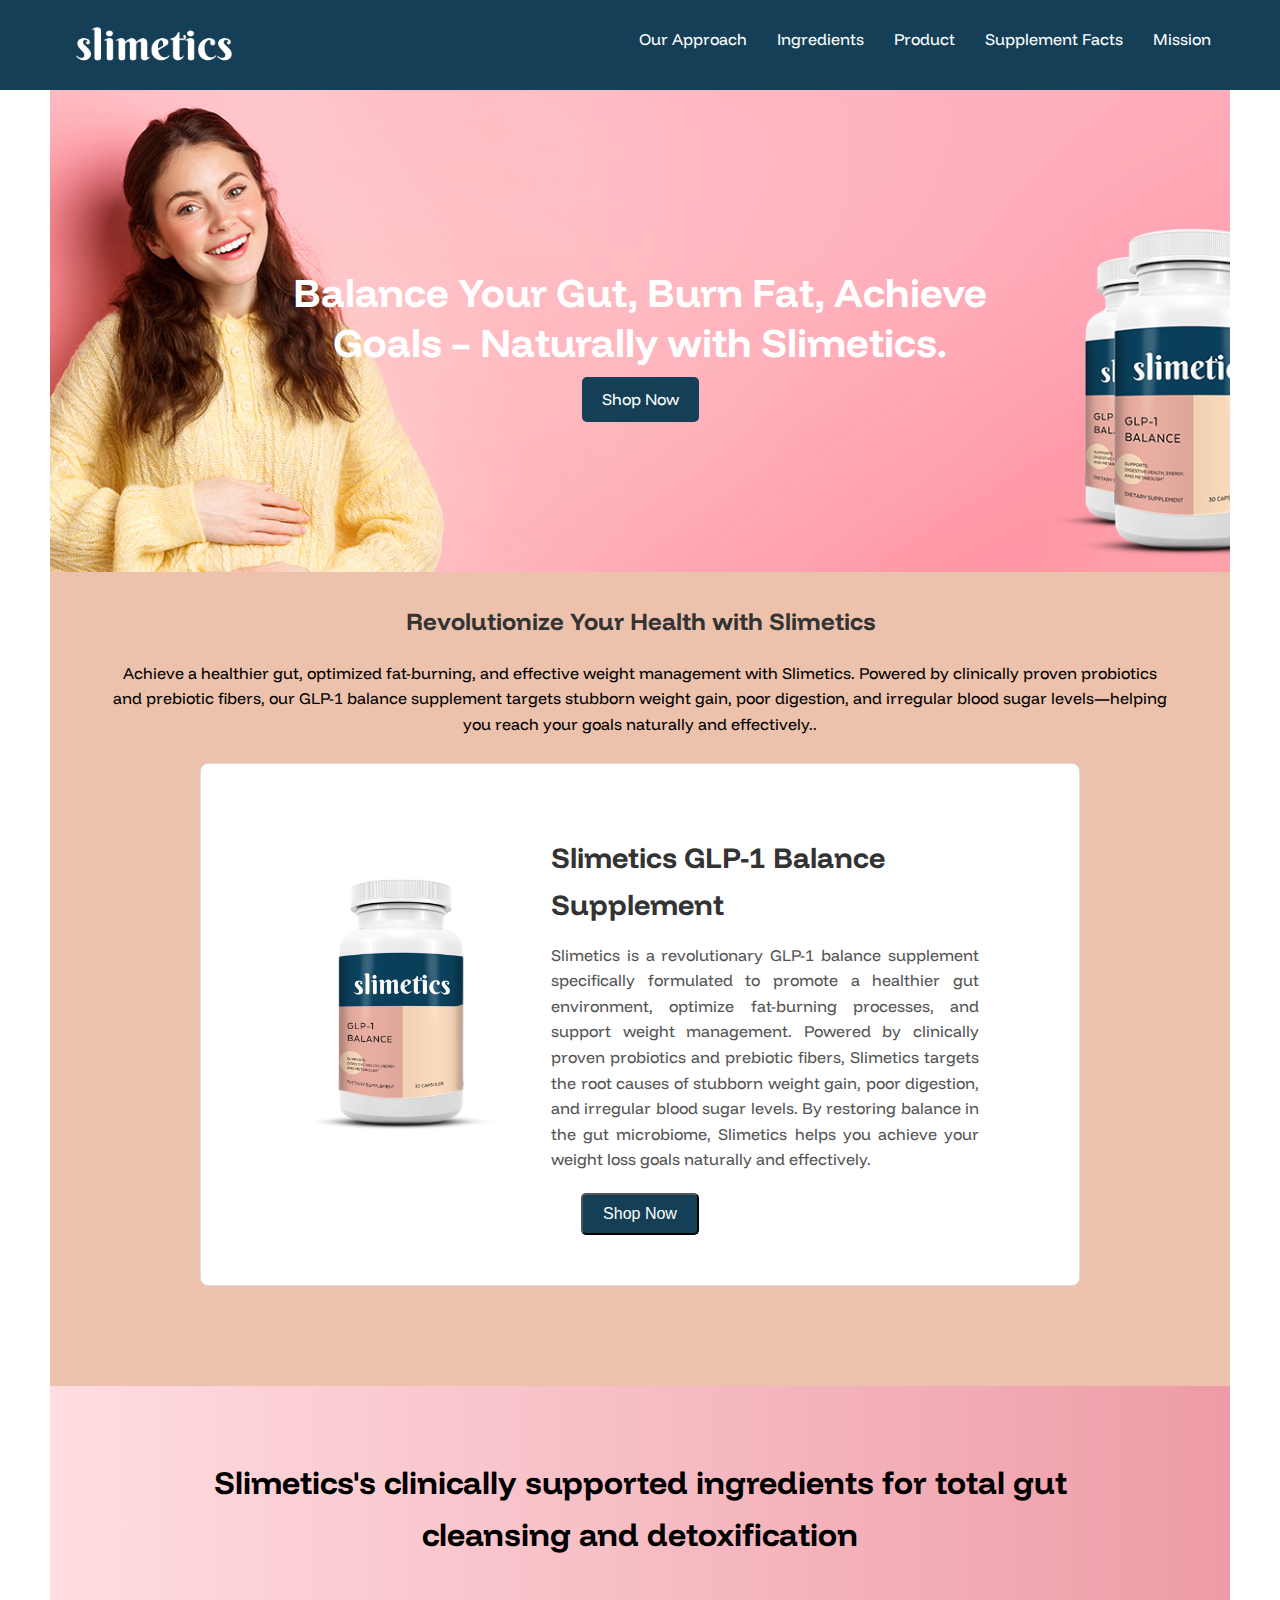
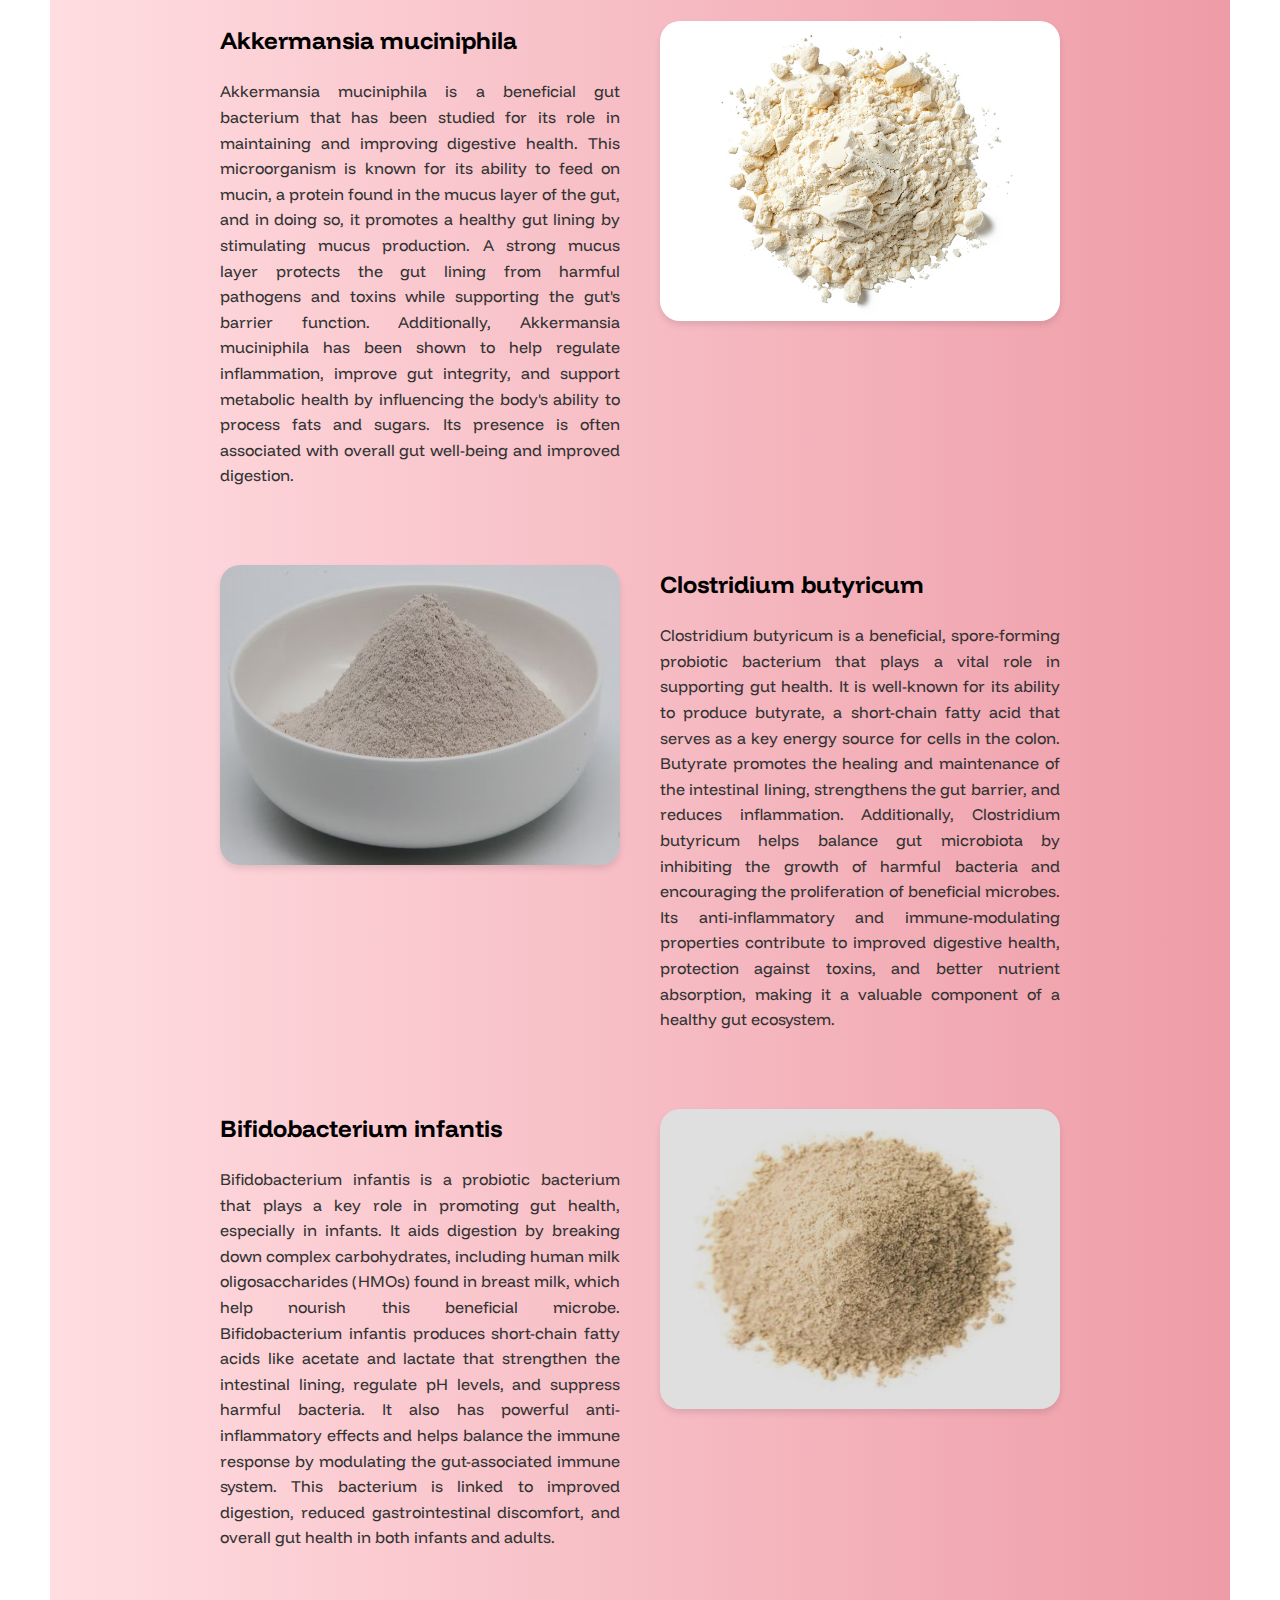
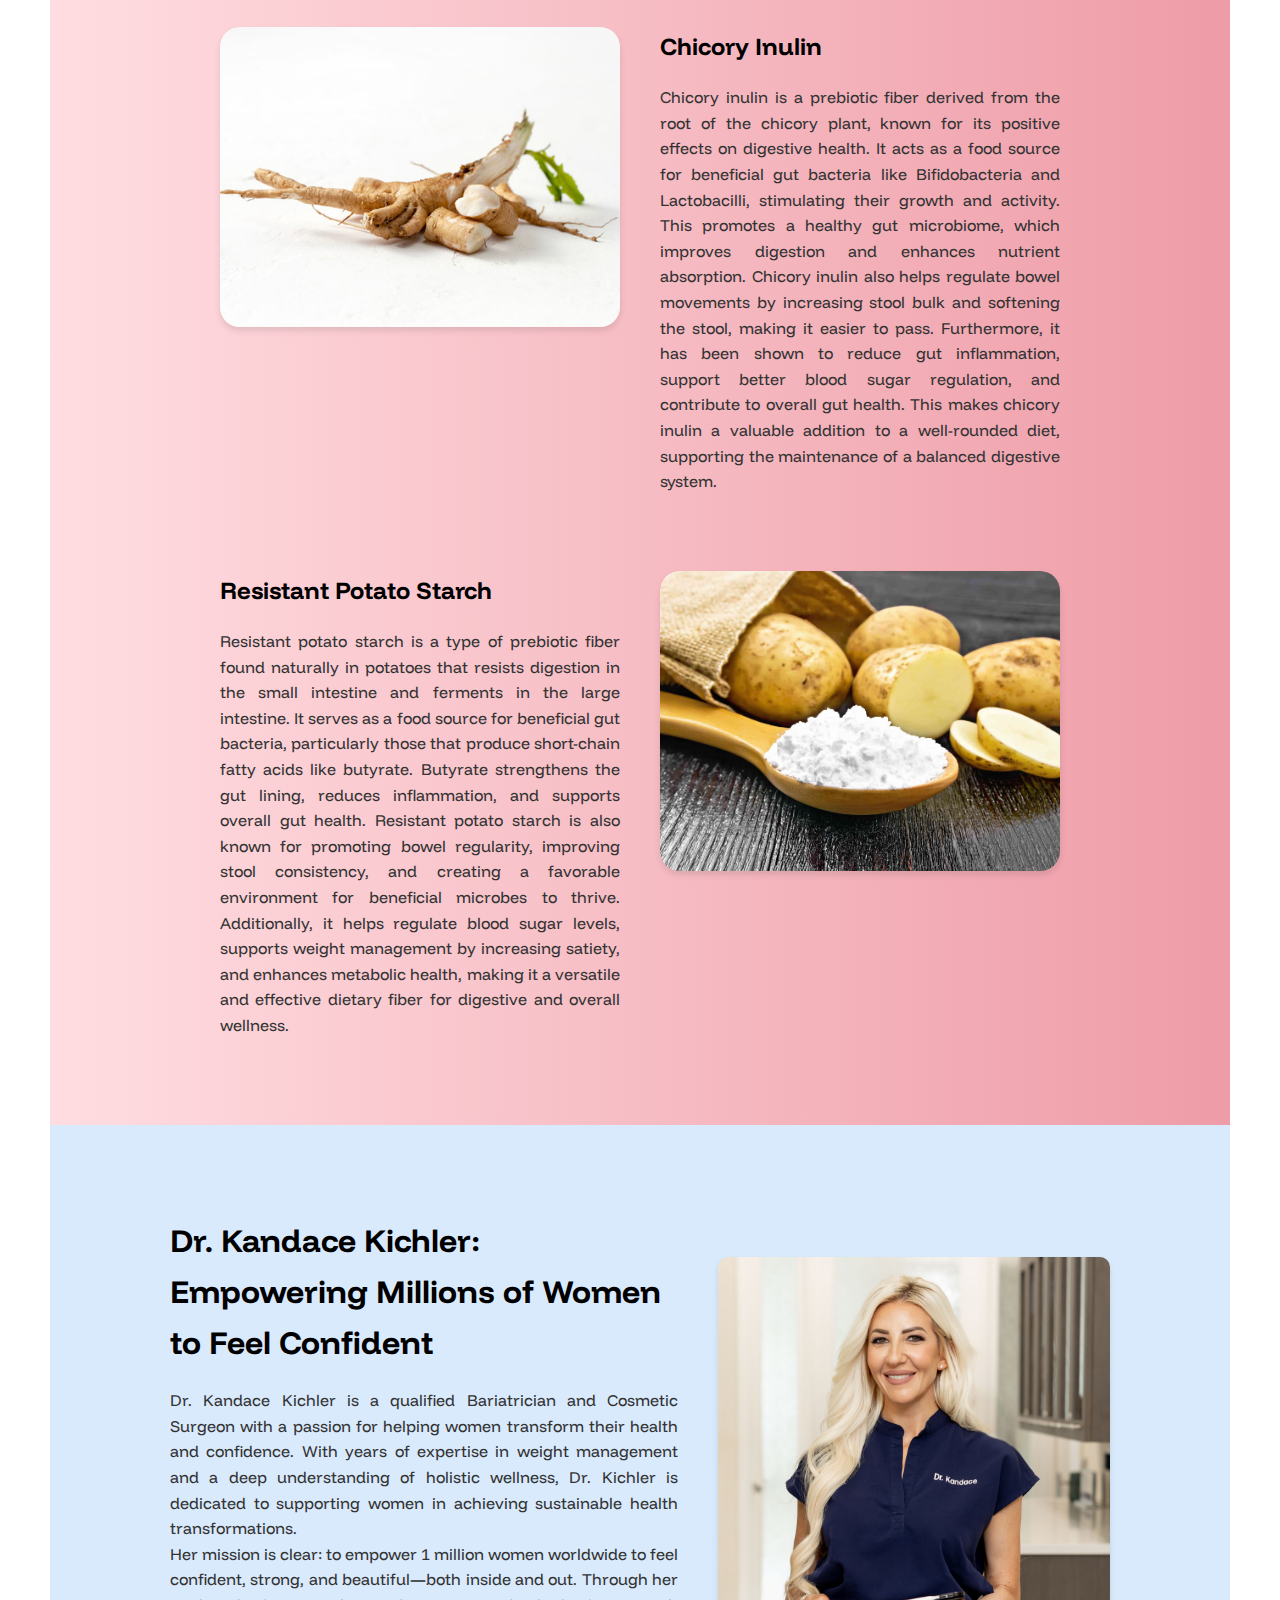
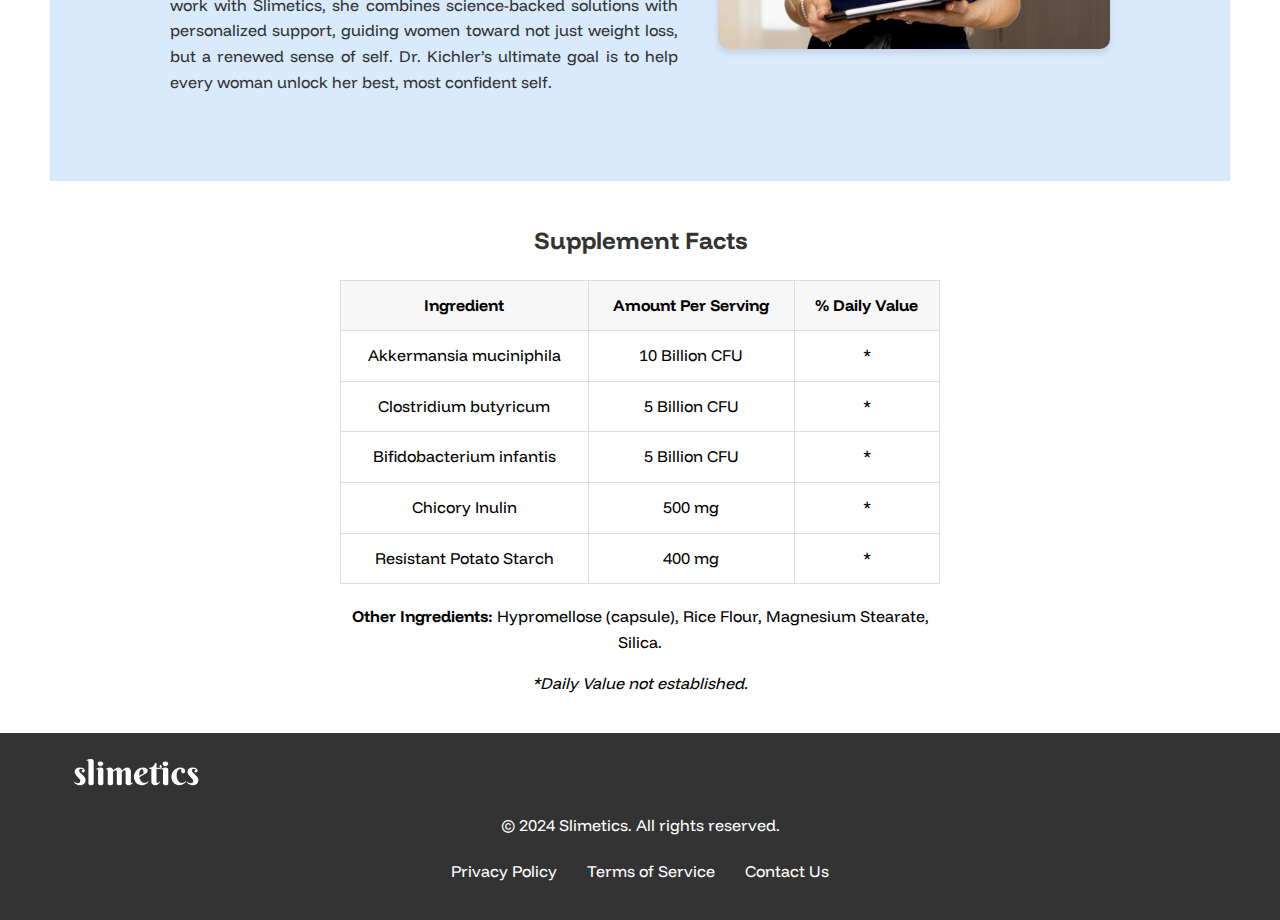
<file: index.html>
<!DOCTYPE html>
<html lang="en">
<head>
    <meta charset="UTF-8">
    <meta name="viewport" content="width=device-width, initial-scale=1.0">
    <title>Slimetics</title>
    <link rel="stylesheet" href="assets/css/styles.css">
    <link rel="preconnect" href="https://fonts.googleapis.com">
    <link rel="preconnect" href="https://fonts.gstatic.com" crossorigin>
    <link href="https://fonts.googleapis.com/css2?family=Funnel+Display:wght@300..800&display=swap" rel="stylesheet">
</head>
<body>
    <header class="header">
        <div class="container">
          <a href="index.html"><img src="assets/images/Slimetics_Logo.png" alt="Slimetics Logo" class="logo"></a>
            <nav class="nav">
                <ul class="nav-list">
                    <li><a href="#our-approach">Our Approach</a></li>
                    <li><a href="#ingredients">Ingredients</a></li>
                    <li><a href="#product">Product</a></li>
                    <li><a href="#supplement">Supplement Facts</a></li>
                    <li><a href="#mission">Mission</a></li>
                </ul>
            </nav>
        </div>
        
    </header>
    <div class="mobile-nav">
            <a href="#menu" id="toggle"><span></span></a>

            <div id="menu">
              <ul>
                <li><a href="#our-approach">Our Approach</a></li>
                    <li><a href="ingredients">Benefits</a></li>
                    <li><a href="#product">Product</a></li>
                    <li><a href="#supplement">Supplement Facts</a></li>
                    <li><a href="#mission">Mission</a></li>
              </ul>
            </div>
    </div>
    

    <section class="hero">
        <div class="container">
            <h1 class="hero-title">Balance Your Gut, Burn Fat, Achieve Goals – Naturally with Slimetics.</h1>
            <a href="shop.html" class="btn">Shop Now</a>
        </div>
    </section>

    <section id="our-approach" class="approach-section">
        <div class="container">
            <h2>Revolutionize Your Health with Slimetics</h2>
            <p>Achieve a healthier gut, optimized fat-burning, and effective weight management with Slimetics. Powered by clinically proven probiotics and prebiotic fibers, our GLP-1 balance supplement targets stubborn weight gain, poor digestion, and irregular blood sugar levels—helping you reach your goals naturally and effectively..</p>
    </section>            
    
     <!-- Product Section -->
     <section id="product" class="product-section">
        <div class="product-section">
            <div class="product-container-1">
              <div class="product-container">
              
              <div class="product-image">
                <img src="assets/images/1bottle.png" alt="Product Image" />
              </div>
              <div class="product-info">
                <h3>Slimetics GLP-1 Balance Supplement</h3>
                <p>
                    Slimetics is a revolutionary GLP-1 balance supplement specifically formulated to promote a healthier gut environment, optimize fat-burning processes, and support weight management. Powered by clinically proven probiotics and prebiotic fibers, Slimetics targets the root causes of stubborn weight gain, poor digestion, and irregular blood sugar levels. By restoring balance in the gut microbiome, Slimetics helps you achieve your weight loss goals naturally and effectively.
                    </p>
                
              </div>
              </div>             
              <button href="shop.html" class="btn">Shop Now</button>
            </div>
          </div>          
    </section>

    <!--  Section -->
    <!-- <section id="key-benefitssec" class="key-benefits">
        <div class="container-key">
            <h2 class="section-title">Key Benefits</h2>
          
            <div class="benefit">
              <div class="benefit-content">
                <h3>Supports a Healthy Gut Lining</h3>
                <p>Contains Akkermansia muciniphila, a breakthrough probiotic shown to reinforce the gut barrier, improving digestive health and reducing inflammation that may hinder fat metabolism.
                </p>
              </div>
            </div>
          
            <div class="benefit">
              <div class="benefit-content">
                <h3>Boosts Fat-Burning and Metabolic Health</h3>
                <p>Probiotic strains Clostridium butyricum and Bifidobacterium infantis have been clinically demonstrated to reduce inflammation in fat cells, helping the body naturally increase its fat-burning capacity.
                </p>
              </div>
            </div>
          
            <div class="benefit">
              <div class="benefit-content">
                <h3>Curbs Cravings and Stabilizes Blood Sugar</h3>
                <ul>
                    <li><strong>Inulin:</strong><br>  A powerful prebiotic fiber that nourishes beneficial gut bacteria while reducing cravings and stabilizing appetite.</li>
                    <li><strong>Resistant Potato Starch:</strong><br> Promotes steady blood sugar levels and supports a leaner midsection by enhancing GLP-1 production.</li>
                </ul>
              </div>
            </div>
          
            <div class="benefit">
              <div class="benefit-content">
                <h3>Improves Digestion and Reduces Inflammation</h3>
                <p>By combining probiotics and prebiotics, Slimetics creates a synergistic effect that calms inflammation, aids digestion, and improves nutrient absorption.
                </p>
              </div>
            </div>
          
            
          </div>
    </section> -->

    <section id="ingredients" class="ingredients-section">
      <h1>
         Slimetics's clinically supported ingredients for total gut cleansing and detoxification</h1>
      <div class="ingredient-section">
        <div class="ingredient-text">
          <h2>
            Akkermansia muciniphila</h2>
          <p>
            Akkermansia muciniphila is a beneficial gut bacterium that has been studied for its role in maintaining and improving digestive health. This microorganism is known for its ability to feed on mucin, a protein found in the mucus layer of the gut, and in doing so, it promotes a healthy gut lining by stimulating mucus production. A strong mucus layer protects the gut lining from harmful pathogens and toxins while supporting the gut's barrier function. Additionally, Akkermansia muciniphila has been shown to help regulate inflammation, improve gut integrity, and support metabolic health by influencing the body's ability to process fats and sugars. Its presence is often associated with overall gut well-being and improved digestion.
          </p>
        </div>
        <div class="ingredient-image">
        <img src="assets/images/akkermansia-muciniphila.jpg" alt="Doctor working on medicine">
        </div>
      </div>
      <div  class="ingredients-reverse">
        <div class="ingredient-text">
          <h2>
            Clostridium butyricum</h2>
          <p>
          Clostridium butyricum is a beneficial, spore-forming probiotic bacterium that plays a vital role in supporting gut health. It is well-known for its ability to produce butyrate, a short-chain fatty acid that serves as a key energy source for cells in the colon. Butyrate promotes the healing and maintenance of the intestinal lining, strengthens the gut barrier, and reduces inflammation. Additionally, Clostridium butyricum helps balance gut microbiota by inhibiting the growth of harmful bacteria and encouraging the proliferation of beneficial microbes. Its anti-inflammatory and immune-modulating properties contribute to improved digestive health, protection against toxins, and better nutrient absorption, making it a valuable component of a healthy gut ecosystem.
          </p>
        </div>
        <div class="ingredient-image">
          <img src="assets/images/Powder-Clostridium-Butyrate.jpg" alt="Doctor working on medicine">
        </div>
      </div>
      <div class="ingredient-section">
        <div class="ingredient-text">
          <h2>
            Bifidobacterium infantis</h2>
          <p>Bifidobacterium infantis is a probiotic bacterium that plays a key role in promoting gut health, especially in infants. It aids digestion by breaking down complex carbohydrates, including human milk oligosaccharides (HMOs) found in breast milk, which help nourish this beneficial microbe. Bifidobacterium infantis produces short-chain fatty acids like acetate and lactate that strengthen the intestinal lining, regulate pH levels, and suppress harmful bacteria. It also has powerful anti-inflammatory effects and helps balance the immune response by modulating the gut-associated immune system. This bacterium is linked to improved digestion, reduced gastrointestinal discomfort, and overall gut health in both infants and adults. </p>
        </div>
        <div class="ingredient-image">
          <img src="assets/images/bifidobacterium-infantis-powder.jpg" alt="Doctor working on medicine">
        </div>
      </div>
      <div  class="ingredients-reverse">
        <div class="ingredient-text">
          <h2>
            Chicory Inulin</h2>
          <p>
            Chicory inulin is a prebiotic fiber derived from the root of the chicory plant, known for its positive effects on digestive health. It acts as a food source for beneficial gut bacteria like Bifidobacteria and Lactobacilli, stimulating their growth and activity. This promotes a healthy gut microbiome, which improves digestion and enhances nutrient absorption. Chicory inulin also helps regulate bowel movements by increasing stool bulk and softening the stool, making it easier to pass. Furthermore, it has been shown to reduce gut inflammation, support better blood sugar regulation, and contribute to overall gut health. This makes chicory inulin a valuable addition to a well-rounded diet, supporting the maintenance of a balanced digestive system.</p>
        </div>
        <div class="ingredient-image">
          <img src="assets/images/Inulin.jpg" alt="Doctor working on medicine">
        </div>
      </div>
        <div class="ingredient-section">
          <div class="ingredient-text">
            <h2>
              Resistant Potato Starch</h2>
            <p>
            Resistant potato starch is a type of prebiotic fiber found naturally in potatoes that resists digestion in the small intestine and ferments in the large intestine. It serves as a food source for beneficial gut bacteria, particularly those that produce short-chain fatty acids like butyrate. Butyrate strengthens the gut lining, reduces inflammation, and supports overall gut health. Resistant potato starch is also known for promoting bowel regularity, improving stool consistency, and creating a favorable environment for beneficial microbes to thrive. Additionally, it helps regulate blood sugar levels, supports weight management by increasing satiety, and enhances metabolic health, making it a versatile and effective dietary fiber for digestive and overall wellness.
          </p>
          </div>
          <div class="ingredient-image">
          <img src="assets/images/Potato Starch.jpg" alt="Doctor working on medicine">
          </div>
        </div>
        

    </section>

    



    <section id="mission" class="mission-section">
      <div class="mission-text">
        <h2>Dr. Kandace Kichler: Empowering Millions of Women to Feel Confident</h2>
        <p>
          Dr. Kandace Kichler is a qualified Bariatrician and Cosmetic Surgeon with a passion for helping women transform their health and confidence. With years of expertise in weight management and a deep understanding of holistic wellness, Dr. Kichler is dedicated to supporting women in achieving sustainable health transformations.
          <br>
          Her mission is clear: to empower 1 million women worldwide to feel confident, strong, and beautiful—both inside and out. Through her work with Slimetics, she combines science-backed solutions with personalized support, guiding women toward not just weight loss, but a renewed sense of self. Dr. Kichler’s ultimate goal is to help every woman unlock her best, most confident self.

        </p>
      </div>
      <div class="mission-image">
        <img src="assets/images/Doctor.png" alt="Doctor working on medicine">
      </div>
    </section>

      <!-- Supplement Facts -->
      <section id="supplement" class="supplement-facts">
        <div class="supplement-details">
            <h2>Supplement Facts</h2>
            <table class="facts-table">
                <thead>
                    <tr>
                        <th>Ingredient</th>
                        <th>Amount Per Serving</th>
                        <th>% Daily Value</th>
                    </tr>
                </thead>
                <tbody>
                    <tr>
                        <td>Akkermansia muciniphila</td>
                        <td>10 Billion CFU</td>
                        <td>*</td>
                    </tr>
                    <tr>
                        <td>Clostridium butyricum</td>
                        <td>5 Billion CFU</td>
                        <td>*</td>
                    </tr>
                    <tr>
                        <td>Bifidobacterium infantis</td>
                        <td>5 Billion CFU</td>
                        <td>*</td>
                    </tr>
                    <tr>
                        <td>Chicory Inulin</td>
                        <td>500 mg</td>
                        <td>*</td>
                    </tr>
                    <tr>
                        <td>Resistant Potato Starch</td>
                        <td>400 mg</td>
                        <td>*</td>
                    </tr>
                </tbody>
            </table>
            <p><strong>Other Ingredients:</strong> Hypromellose (capsule), Rice Flour, Magnesium Stearate, Silica.</p>
            <p><em>*Daily Value not established.</em></p>
    
        </div>
    </section>
    
    
      
    </section>

    <!-- Footer -->
    <footer class="footer">
        <div class="container">
            <img src="assets/images/Slimetics_Logo.png" alt="Slimetics Logo" class="footer-logo">
            <p>&copy; 2024 Slimetics. All rights reserved.</p>
            <ul class="footer-nav">
                <li><a href="#privacy">Privacy Policy</a></li>
                <li><a href="#terms">Terms of Service</a></li>
                <li><a href="#contact">Contact Us</a></li>
            </ul>
        </div>
    </footer>
    <script src="assets/js/script.js"></script>
</body>
</html>
</file>
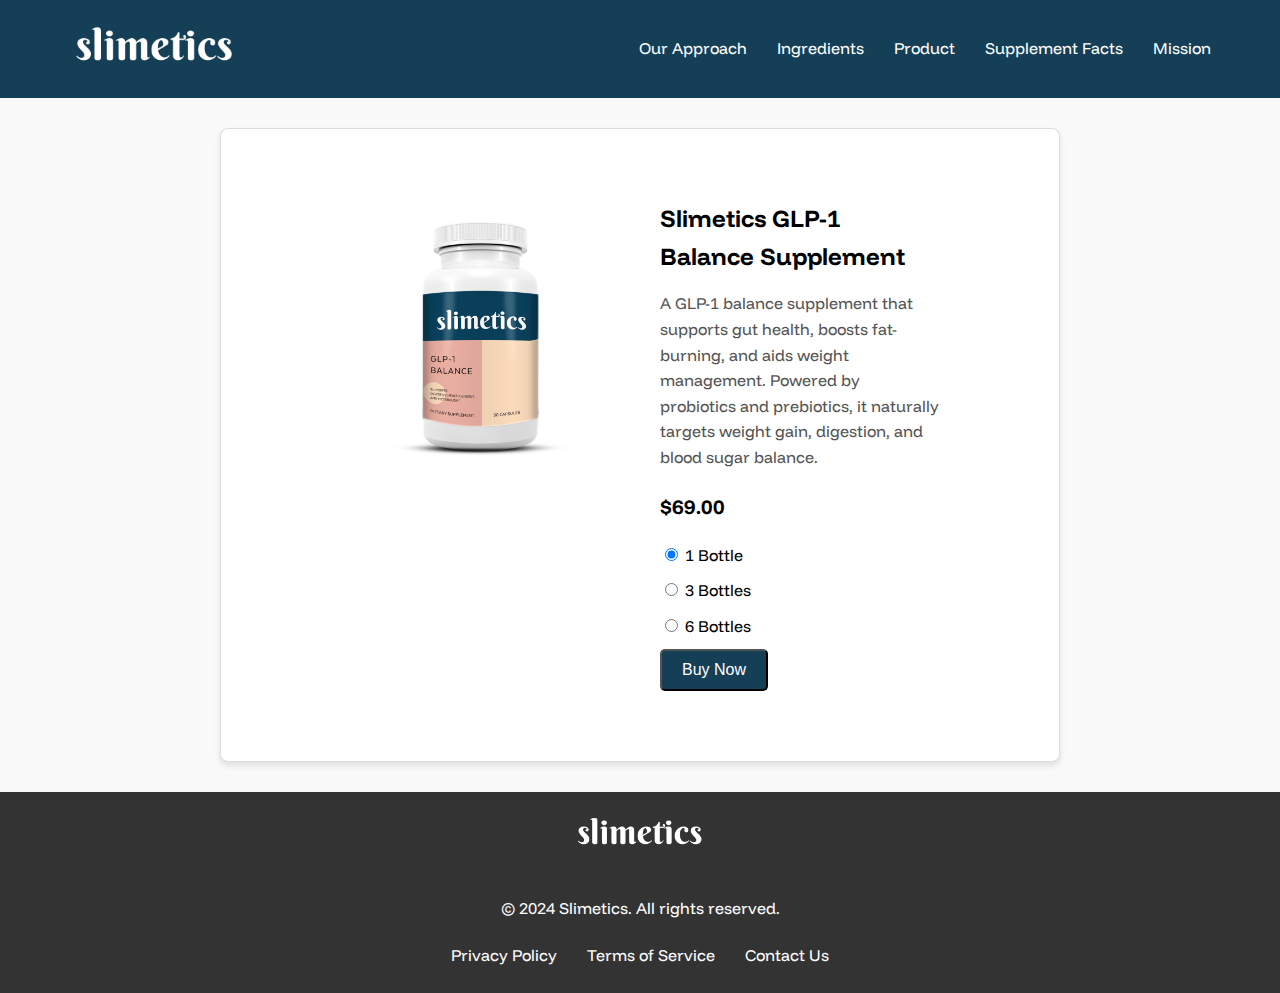
<file: shop.html>
<!DOCTYPE html>
<html lang="en">
<head>
    <meta charset="UTF-8">
    <meta name="viewport" content="width=device-width, initial-scale=1.0">
    <title>Slimetics</title>
    <link rel="stylesheet" href="assets/css/style-product.css">
    <link rel="preconnect" href="https://fonts.googleapis.com">
    <link rel="preconnect" href="https://fonts.gstatic.com" crossorigin>
    <link href="https://fonts.googleapis.com/css2?family=Funnel+Display:wght@300..800&display=swap" rel="stylesheet">
</head>
<body>
  <header class="header">
    <div class="container">
        <a href="index.html"><img src="assets/images/Slimetics_Logo.png" alt="Slimetics Logo" class="logo"></a>
        <nav class="nav">
            <ul class="nav-list">
                <li><a href="index.html#our-approach">Our Approach</a></li>
                <li><a href="index.html#ingredients">Ingredients</a></li>
                <li><a href="index.html#product">Product</a></li>
                <li><a href="index.html#supplement">Supplement Facts</a></li>
                <li><a href="index.html#mission">Mission</a></li>
            </ul>
        </nav>
    </div>
    
</header>
<div class="mobile-nav">
        <a href="#menu" id="toggle"><span></span></a>

        <div id="menu">
          <ul>
            <li><a href="index.html#our-approach">Our Approach</a></li>
                <li><a href="index.html#ingredients">Ingredients</a></li>
                <li><a href="index.html#product">Product</a></li>
                <li><a href="index.html#supplement">Supplement Facts</a></li>
                <li><a href="index.html#mission">Mission</a></li>
          </ul>
        </div>
</div>
  <!-- <style>
    body {
      font-family: Arial, sans-serif;
      margin: 0;
      padding: 0;
      box-sizing: border-box;
    }

    .product-section {
      display: flex;
      justify-content: center;
      padding: 20px;
      background-color: #f9f9f9;
    }

    .product {
      display: flex;
      max-width: 1200px;
      background: #fff;
      border: 1px solid #ddd;
      border-radius: 8px;
      overflow: hidden;
      box-shadow: 0 4px 6px rgba(0, 0, 0, 0.1);
    }

    .product-image-container {
      flex: 1 1 50%;
      text-align: center;
      background-color: #f2f2f2;
      padding: 20px;
    }

    .product-image {
      max-width: 60%;
      height: auto;
      border-radius: 5px;
    }

    .product-details {
      flex: 1 1 50%;
      padding: 20px;
    }

    .product-title {
      font-size: 1.5rem;
      margin: 0 0 10px;
    }

    .product-description {
      font-size: 1rem;
      color: #555;
      margin-bottom: 20px;
    }

    .product-price {
      font-size: 1.25rem;
      font-weight: bold;
      margin-bottom: 20px;
    }

    .buy-now-btn {
      background-color: #007bff;
      color: #fff;
      padding: 10px 20px;
      border: none;
      border-radius: 4px;
      cursor: pointer;
      font-size: 1rem;
      transition: background-color 0.3s;
    }

    .buy-now-btn:hover {
      background-color: #0056b3;
    }

    .quantity-options label {
      display: block;
      margin-bottom: 10px;
      font-size: 1rem;
    }

    @media (max-width: 768px) {
      .product {
        flex-direction: column;
      }
      .product-details{
        padding-left: 50px;
      }
      
    }
  </style> -->
</head>
<body>
  <section class="product-section">
    <div class="product">
      <div class="product-image-container">
        <img src="assets/images/1bottle.png" alt="Product Image" class="product-image" id="product-image">
      </div>
      <div class="product-details">
        <h2 class="product-title">Slimetics GLP-1 Balance Supplement</h2>
        <p class="product-description">A GLP-1 balance supplement that supports gut health, boosts fat-burning, and aids weight management. Powered by probiotics and prebiotics, it naturally targets weight gain, digestion, and blood sugar balance.</p>
        <p class="product-price" id="product-price">$69.00</p>
        <div class="quantity-options">
          <label>
            <input type="radio" name="quantity" value="1" checked> 1 Bottle
          </label>
          <label>
            <input type="radio" name="quantity" value="3"> 3 Bottles
          </label>
          <label>
            <input type="radio" name="quantity" value="6"> 6 Bottles
          </label>
        </div>
        <button class="buy-now-btn" id="buy-now-btn">Buy Now</button>
      </div>
    </div>
  </section>
  <footer class="footer">
    <div class="container">
        <img src="assets/images/Slimetics_Logo.png" alt="Slimetics Logo" class="footer-logo">
        <p>&copy; 2024 Slimetics. All rights reserved.</p>
        <ul class="footer-nav">
            <li><a href="#privacy">Privacy Policy</a></li>
            <li><a href="#terms">Terms of Service</a></li>
            <li><a href="#contact">Contact Us</a></li>
        </ul>
    </div>
  
  <script src="assets/js/script.js"></script>
</body>
</html>
</file>
<file: assets/css/styles.css>
/* Global Styles */
body {
    margin: 0;
    font-family: "Funnel Display", serif;
    font-optical-sizing: auto;
    line-height: 1.6;
}

.container {
    width: 90%;
    max-width: 1200px;
    margin: 0 auto;
}

 img {
    max-width: 100%;
    display: block;
}

a {
    text-decoration: none;
    color: inherit;
}

/* Header */
.header {
    display: flex;
    background-color: #153f56;
    padding: 20px 0;
    top: 0;
    z-index: 1000;
}
.header .container {
    display: flex;
    justify-content: space-between;
    align-items: center; 
}

.logo{
    max-height: 50px;
}

.nav {
    display: flex;
}

.nav-list {
    display: flex;
    margin: 0;
    padding: 0;
}



.nav-list li {
    margin-left: 20px;
}

.nav a {
    text-decoration: none;
    color:#ffffff;
}
.nav a:hover {
    text-decoration: underline;
    color:#ffffff;
}
.hero {
    background: url('../images/Hero1.jpg') center/cover no-repeat;
    text-align: center;
    padding: 150px 150px;
    margin: 0px 50px 0px 50px;
}

.hero-title {
    font-size: 2.5rem;
    color:#ffffff;
    margin-bottom: 10px;
    line-height: normal;
}

.hero-text {
    font-size: 1.2rem;
    margin-bottom: 30px;
}

.btn {
    background-color: #153f56;
    color: #fff;
    padding: 10px 20px;
    text-decoration: none;
    border-radius: 5px;
    font-size: 1rem;
    display: inline-block;
}

.btn:hover {
    background-color: #051f2d;
}

/* Section Styling */
section {
    margin: 0px 50px;
    padding: 10px 0;
    text-align: center;
}



.approach-section {
    background-color: #ecc2ac;
}

#ingredients{
    background: #ee9ca7;  /* fallback for old browsers */
    background: -webkit-linear-gradient(to right, #ffdde1, #ee9ca7);  /* Chrome 10-25, Safari 5.1-6 */
    background: linear-gradient(to right, #ffdde1, #ee9ca7); /* W3C, IE 10+/ Edge, Firefox 16+, Chrome 26+, Opera 12+, Safari 7+ */
    
}

.key-benefits-list {
    display: flex;
    justify-content: center;
    gap: 20px;
    flex-wrap: wrap;
    list-style: none;
    padding: 0;
}

.key-benefits-list li {
    text-align: center;
    max-width: 200px;
}


/* Container for the product section */

.product-section {
    margin: 0px 50px;
    padding : 0px 50px;
    padding-bottom: 50px;
    background-color: #ecc2ac;
}

.product-container {
  display: flex;
  align-items: center;
  justify-content: space-between;
  flex-wrap: wrap;
  
}
.product-container-1{
  border: 1px solid #ddd;
  border-radius: 8px;
  padding: 50px;
  background-color: #ffffff;
}


/* Image styling */
.product-image img {
  max-width: 100%;
  height: auto;
  border-radius: 8px;
  max-height: 300px;
}

/* Info styling */
.product-info {
  flex: 1;
  padding-right: 50px;
}

.product-info h3 {
  text-align: left;
  font-size: 1.8rem;
  margin-bottom: 10px;
}

.product-info p {
  font-size: 1rem;
  text-align: justify;
  line-height: 1.6;
  margin-bottom: 20px;
  color: #555;
}

/* Shop Now button styling */
.shop-now-btn {
  display: inline-block;
  padding: 10px 20px;
  font-size: 1rem;
  color: #fff;
  background-color: #007bff;
  border: none;
  border-radius: 5px;
  cursor: pointer;
  text-decoration: none;
}

.shop-now-btn:hover {
  background-color: #0056b3;
}


/* ingredient */

.ingredients-section{
  padding: 50px 0;
}

.ingredients-section h1{
  padding: 0 100px;
  font-size: 2rem;
  color: #000000;;
}

.ingredient-section {
  display: flex;
  align-items: flex-start;
  justify-content: center;
  padding: 20px 150px;
}

.ingredients-reverse {
  display: flex;
  flex-direction: row-reverse;
  align-items: flex-start;
  justify-content: center;
  padding: 20px 150px;
}

.ingredient-text {
  flex: 1;
  padding:0 20px;
}

.ingredient-text h2 {
  font-size: 1.5rem;
  color: #000000;
  text-align: left;
}

.ingredient-text p {
  font-size: 1rem;
  text-align: justify;
  color: #333;
  line-height: 1.6;
}

.ingredient-image {
  max-width: 100%;
  height: auto;
  padding: 20px;
}

.ingredient-image img {
  width: 400px;
  height: 300px;
  object-fit: cover;
  border-radius: 20px;
  box-shadow: 0 4px 6px rgba(0, 0, 0, 0.1);
}

/* Mission section */
.mission-section {
  display: flex;
  flex-wrap: wrap;
  align-items: center;
  justify-content: center;
  padding: 50px 100px;
  background-color: #D9EAFD;
}

.mission-text {
  flex: 1;
  padding: 20px;
}

.mission-text h2 {
  font-size: 2rem;
  color: #000000;
  margin-bottom: 20px;
  text-align: left;
}

.mission-text p {
  font-size: 1rem;
  text-align: justify;
  color: #333;
  line-height: 1.6;
}

.mission-image {
  flex: 1;
  max-width: 40%;
  height: auto;
  text-align: center;
  padding: 20px;
}

.mission-image img {
  max-width: 100%;
  height: auto;
  border-radius: 10px;
  box-shadow: 0 4px 6px rgba(0, 0, 0, 0.1);
}




.testimonials-section {
    background-color: #fff;
}

.testimonial {
    margin-bottom: 20px;
    font-style: italic;
}

/* Footer */
.footer {
    background-color: #333;
    color: #fff;
    padding: 20px 0;
    text-align: center;
}

.footer-logo {
    height: 40px;
    margin-bottom: 20px;
}

.footer-nav {
    list-style: none;
    padding: 0;
    display: flex;
    justify-content: center;
    gap: 20px;
}

.footer-nav a {
    color: #fff;
}

.footer-nav a:hover {
    color: #fff;
}
.mobile-nav{
    display: none;
}



@media (max-width: 1200px){
  .hero{
    margin: 0;
  }
  #our-approach{
    margin: 0;
  }
  #product{
    margin: 0;
  }
  #ingredients{
    margin: 0;
  }
  #mission{
    margin: 0;
  }
  .ingredient-section{
    padding: 20px 50px;
  }
  .ingredients-reverse{
    padding: 20px 50px;
  }
  #mission{
    padding: 20px
  }
  .product-section{
    padding: 20px 0;
  }
}

@media (max-width: 768px) {
    .nav {
        display: none;
    }

    .header .container{
        display: flex;
        justify-content: space-around;
        align-items: center; 
    }

    .hero {
        background: url('../images/Hero1.jpg') left/cover no-repeat;
        padding: 50px;
        margin: 0px;
    }

    .hero-title {
        font-size: 1.8rem;
    }

    .hero-text {
        font-size: 1rem;
    }

    #our-approach{
        padding: 20px;
    }

    p{
        text-align: justify;
        padding :10px ;
    }
    
    section{
        margin: 0px;
    }

    .key-benefits-list {
        flex-direction: column;
    }
    .benefit-content p {
        text-align: center;
        padding: 0px 15px 0px 15px;
    }

    .benefit-content li {
        text-align: center;
        padding: 0px 15px 0px 15px;
    }

    .mobile-nav{
        display: block;
        height: 40px;
    }

    
    .product-container-1{
      padding: 30px;
    }
    .product-container {
        flex-direction: column;
        text-align: center;
        padding: none;
        margin: none;
    }
    .product-section {
        max-width: 1200px;
        margin: 0px auto;
        padding:10px 10px 10px 10px;
    }
    
    .product-image {
        margin-bottom: 20px;
    }

    .product-info {
      padding: 0px;
      margin-left: 0;
    }

    .product-info h3 {
        text-align: center;
    }

    /* Mission */
    .mission-section {
      flex-direction: column-reverse;
      padding: 40px ;
    }

    .mission-image {
      max-height: 300px;
    }
  
    .mission-text, .mission-image {
      margin:0px ;
      padding: 0px;
      text-align: center;
    }
    .mission-image {
      height: 40%;
    }
  
  
    .mission-text h2 {
      font-size: 1.5rem;
      text-align: center;
    }
  
    .mission-text p {
      font-size: 0.9rem;
      
    }
    /* Ingredients */

    .ingredients-section h1{
      padding: 10px 30px 0px 30px;
      font-size: 1.5rem;
      color: #000000;;
    }
    .ingredient-section {
      display: flex;
      flex-direction: column-reverse;
      align-items: center;
      justify-content: center;
      padding: 10px 10px;
    }
    
    .ingredients-reverse {
      display: flex;
      flex-direction: column-reverse;
      align-items: center;
      justify-content: center;
      padding: 10px 10px;
    }
    
    
    .ingredient-text h2 {
      font-size: 1rem;
      color: #000000;
      padding: 0 10px;
      text-align: left;
    }
    
    .ingredient-text p {
      font-size: 1rem;
      text-align: justify;
      color: #333;
      line-height: 1.6;
    }
    
    .ingredient-image {
      max-width: 100%;
      height: auto;
      margin: 0;
      padding: 20px;
    }
    
    .ingredient-image img {
      width: 400px;
      height: 200px;
      object-fit: cover;
      border-radius: 40px;
      box-shadow: 0 4px 6px rgba(0, 0, 0, 0.1);
    }
  
  
    .ingredient-text h2 {
      font-size: 1.5rem;
      text-align: center;
    }
  
    .ingredient-text p {
      font-size: 0.9rem;
      
    }

     
}

@media (max-width: 480px){
  .mission-image {
    padding: 20px;
    max-width: 100%;
  }

}






#toggle {
    display: block;
    width: 28px;
    height: 30px;
    margin: 30px auto 10px;
  }
  
  #toggle span:after,
  #toggle span:before {
    content: "";
    position: absolute;
    left: 0;
    top: -9px;
  }
  #toggle span:after{
    top: 9px;
  }
  #toggle span {
    position: relative;
    display: block;
  }
  
  #toggle span,
  #toggle span:after,
  #toggle span:before {
    width: 100%;
    height: 5px;
    background-color: #888;
    transition: all 0.3s;
    backface-visibility: hidden;
    border-radius: 2px;
  }
  
  /* on activation */
  #toggle.on span {
    background-color: transparent;
  }
  #toggle.on span:before {
    transform: rotate(45deg) translate(5px, 5px);
  }
  #toggle.on span:after {
    transform: rotate(-45deg) translate(7px, -8px);
  }
  #toggle.on + #menu {
    opacity: 1;
    visibility: visible;
  }
  
  /* menu appearance*/
  #menu {
    position: relative;
    color: #999;
    width: 200px;
    padding: 10px;
    margin: auto;
    text-align: center;
    border-radius: 4px;
    background: white;
    box-shadow: 0 1px 8px rgba(0,0,0,0.05);
    opacity: 0;
    visibility: hidden;
    transition: opacity .4s;
  }
  #menu:after {
    position: absolute;
    top: -15px;
    left: 95px;
    content: "";
    display: block;
    border-left: 15px solid transparent;
    border-right: 15px solid transparent;
    border-bottom: 20px solid white;
  }
  ul, li, li a {
    list-style: none;
    display: block;
    margin: 0;
    padding: 0;
  }
  li a {
    padding: 5px;
    color: #888;
    text-decoration: none;
    transition: all .2s;
  }
  li a:hover,
  li a:focus {
    background: #153f56;;
    color: #fff;
  }


  .container-key {
    max-width: 800px;
    margin: 0 auto;
    padding: 20px;
  }
  
  .section-title {
    text-align: center;
    font-size: 2rem;
    margin-bottom: 30px;
  }
  
  .benefit {
    display: flex;
    flex-direction: column;
    margin-bottom: 20px;
    padding: 30px 60px;
    border: 1px solid #ddd;
    border-radius: 8px;
    background-color: #f9f9f9;
  }
  
  .benefit.reverse {
    background-color: #f3f3f3;
  }
  
  .benefit-content h3 {
    font-size: 1.5rem;
    margin:10px 10px;
  }
  
  .benefit-content p {
    font-size: 1rem;
    line-height: 1.6;
  }
  
  /* Responsive Styles */
  @media (max-width: 768px) {
    .benefit {
      padding: 30px;
    }
  
    .benefit-content h3 {
      font-size: 1.2rem;
    }
  
    .benefit-content p {
      font-size: 0.95rem;
    }
  }




/* Supplement Facts Section */
.supplement-facts {
  display: flex;
  flex-wrap: wrap;
  justify-content: center;
  background-color: #fff;
  padding: 20px;
  border-radius: 8px;
  margin: 0 auto;
  max-width: 1200px;
}





.supplement-details {
  flex: 2 1 600px;
  max-width: 600px;
}

/* Supplement Facts Table */
.facts-table {
  width: 100%;
  border-collapse: collapse;
  margin-bottom: 20px;
}

.facts-table th, .facts-table td {
  padding: 12px;
  border: 1px solid #ddd;
  text-align: center;
}

.facts-table th {
  background-color: #f7f7f7;
  font-weight: bold;
}

h2, h3 {
  color: #333;
  margin-top: 20px;
}

ul {
  padding-left: 0px;
  list-style-type: disc;
}

ul li {
  margin-bottom: 10px;
}

/* Responsive Design */
@media screen and (max-width: 1024px) {
  .supplement-facts {
      flex-direction: column;
      align-items: center;
  }



  .supplement-details {
      width: 100%;
  }

  .facts-table th, .facts-table td {
      padding: 10px;
  }
}

@media screen and (max-width: 768px) {


  .supplement-facts {
      padding: 15px;
  }

  .facts-table th, .facts-table td {
      font-size: 14px;
      padding: 8px;
  }

  h2 {
      font-size: 24px;
  }

  h3 {
      font-size: 20px;
  }
/* 
  ul {
      padding-left: 15px;
  } */
}
</file>
<file: assets/css/style-product.css>
body {
  margin: 0;
  font-family: "Funnel Display", serif;
  font-optical-sizing: auto;
  line-height: 1.6;
}

.container {
  width: 90%;
  max-width: 1200px;
  margin: 0 auto;
}

.header {
  display: flex;
  background-color: #153f56;
  padding: 20px 0;
  top: 0;
  z-index: 1000;
}
.header .container {
  display: flex;
  justify-content: space-between;
  align-items: center; 
}

.logo{
  max-height: 50px;
}

.nav {
  display: flex;
}

.nav-list {
  display: flex;
  margin: 0;
  padding: 0;
}
.mobile-nav{
  display: none;
}


.nav-list li {
  margin-left: 20px;
}

.nav a {
  text-decoration: none;
  color:#ffffff;
}
.nav a:hover {
  text-decoration: underline;
  color:#ffffff;
}

.product-section {
  display: flex;
  justify-content: center;
  padding: 20px;
  background-color: #f9f9f9;
}

.product {
  display: flex;
  max-width: 1200px;
  background: #fff;
  border: 1px solid #ddd;
  border-radius: 8px;
  overflow: hidden;
  box-shadow: 0 4px 6px rgba(0, 0, 0, 0.1);
  padding: 50px 100px;
  margin: 10px 200px;
}

.product-image-container {
  flex: 1 1 50%;
  text-align: center;
  padding: 20px;
}

.product-image {
  max-width: 100%;
  height: auto;
  border-radius: 5px;
}

.product-details {
  flex: 1 1 50%;
  padding: 20px;
}

.product-title {
  font-size: 1.5rem;
  margin: 0 0 10px;
}

.product-description {
  font-size: 1rem;
  color: #555;
  margin-bottom: 20px;
}

.product-price {
  font-size: 1.25rem;
  font-weight: bold;
  margin-bottom: 20px;
}

.buy-now-btn {
  background-color: #153f56;
    color: #fff;
    padding: 10px 20px;
    text-decoration: none;
    border-radius: 5px;
    font-size: 1rem;
    display: inline-block;
    cursor: pointer;
}

.btn:hover {
  background-color: #051f2d;
}

.quantity-options label {
  display: block;
  margin-bottom: 10px;
  font-size: 1rem;
}

.footer {
  background-color: #333;
  color: #fff;
  padding: 20px 0;
  text-align: center;
}

.footer-logo {
  height: 40px;
  margin-bottom: 20px;
}

.footer-nav {
  list-style: none;
  padding: 0;
  display: flex;
  justify-content: center;
  gap: 20px;
}

.footer-nav a {
  color: #fff;
}

.footer-nav a:hover {
  color: #ff6600;
}

@media (max-width: 768px) {
  .product {
    margin: 0;
    padding: 0;
    flex-direction: column;
  }
  .product-image{
    padding: 0;
    margin: 0;
  }
  .product-details{
    padding:0px 40px 40px 40px;
  }
  .nav {
    display: none;
  }
  .header .container{
      display: flex;
      justify-content: space-around;
      align-items: center; 
  }
  .mobile-nav{
    display: block;
    height: 40px;
  }  
}

#toggle {
  display: block;
  width: 28px;
  height: 30px;
  margin: 30px auto 10px;
}

#toggle span:after,
#toggle span:before {
  content: "";
  position: absolute;
  left: 0;
  top: -9px;
}
#toggle span:after{
  top: 9px;
}
#toggle span {
  position: relative;
  display: block;
}

#toggle span,
#toggle span:after,
#toggle span:before {
  width: 100%;
  height: 5px;
  background-color: #888;
  transition: all 0.3s;
  backface-visibility: hidden;
  border-radius: 2px;
}

/* on activation */
#toggle.on span {
  background-color: transparent;
}
#toggle.on span:before {
  transform: rotate(45deg) translate(5px, 5px);
}
#toggle.on span:after {
  transform: rotate(-45deg) translate(7px, -8px);
}
#toggle.on + #menu {
  opacity: 1;
  visibility: visible;
}

/* menu appearance*/
#menu {
  position: relative;
  color: #999;
  width: 200px;
  padding: 10px;
  margin: auto;
  font-family: "Segoe UI", Candara, "Bitstream Vera Sans", "DejaVu Sans", "Bitstream Vera Sans", "Trebuchet MS", Verdana, "Verdana Ref", sans-serif;
  text-align: center;
  border-radius: 4px;
  background: white;
  box-shadow: 0 1px 8px rgba(0,0,0,0.05);
  opacity: 0;
  visibility: hidden;
  transition: opacity .4s;
}
#menu:after {
  position: absolute;
  top: -15px;
  left: 95px;
  content: "";
  display: block;
  border-left: 15px solid transparent;
  border-right: 15px solid transparent;
  border-bottom: 20px solid white;
}
ul, li, li a {
  list-style: none;
  display: block;
  margin: 0;
  padding: 0;
}
li a {
  padding: 5px;
  color: #888;
  text-decoration: none;
  transition: all .2s;
}
li a:hover,
li a:focus {
  background: #153f56;;
  color: #fff;
}
</file>
